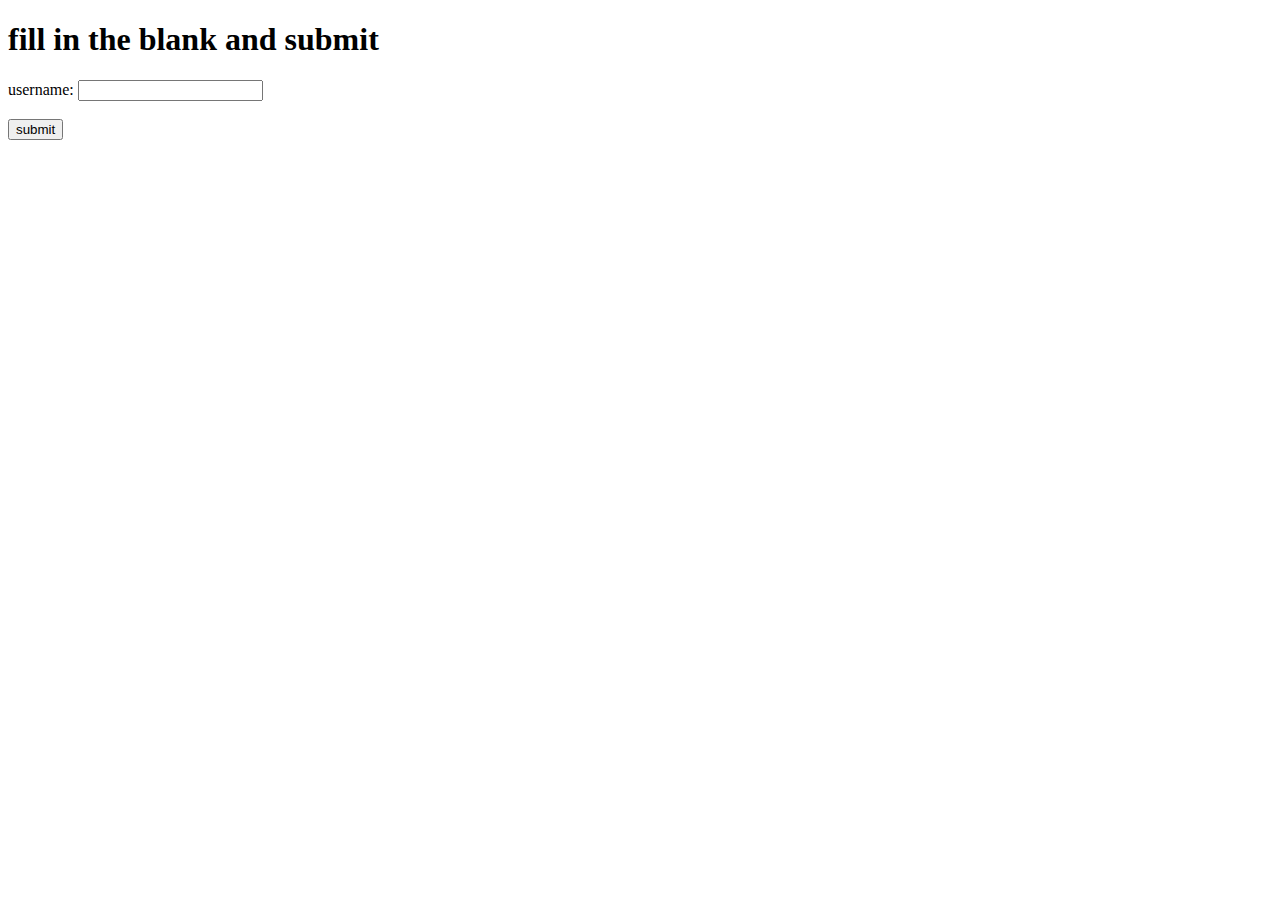
<file: index.html>
<!DOCTYPE html>
<html lang="en">
<head>
    <meta charset="UTF-8">
    <meta name="viewport" content="width=device-width, initial-scale=1.0">
    
    <title>my website</title>
</head>
<body>

    <h1 id="h1">fill in the blank and submit</h1>
    <label>username:</label>
    <input type="text" id="mytext"><br><br>
    <button id="mysubmit">submit</button>


    <script>
        document.getElementById("mysubmit").onclick = function(){
        document.getElementById("h1").textContent = "hello miles"
        }
        
        
    </script>
    
</body>
</html>
</file>
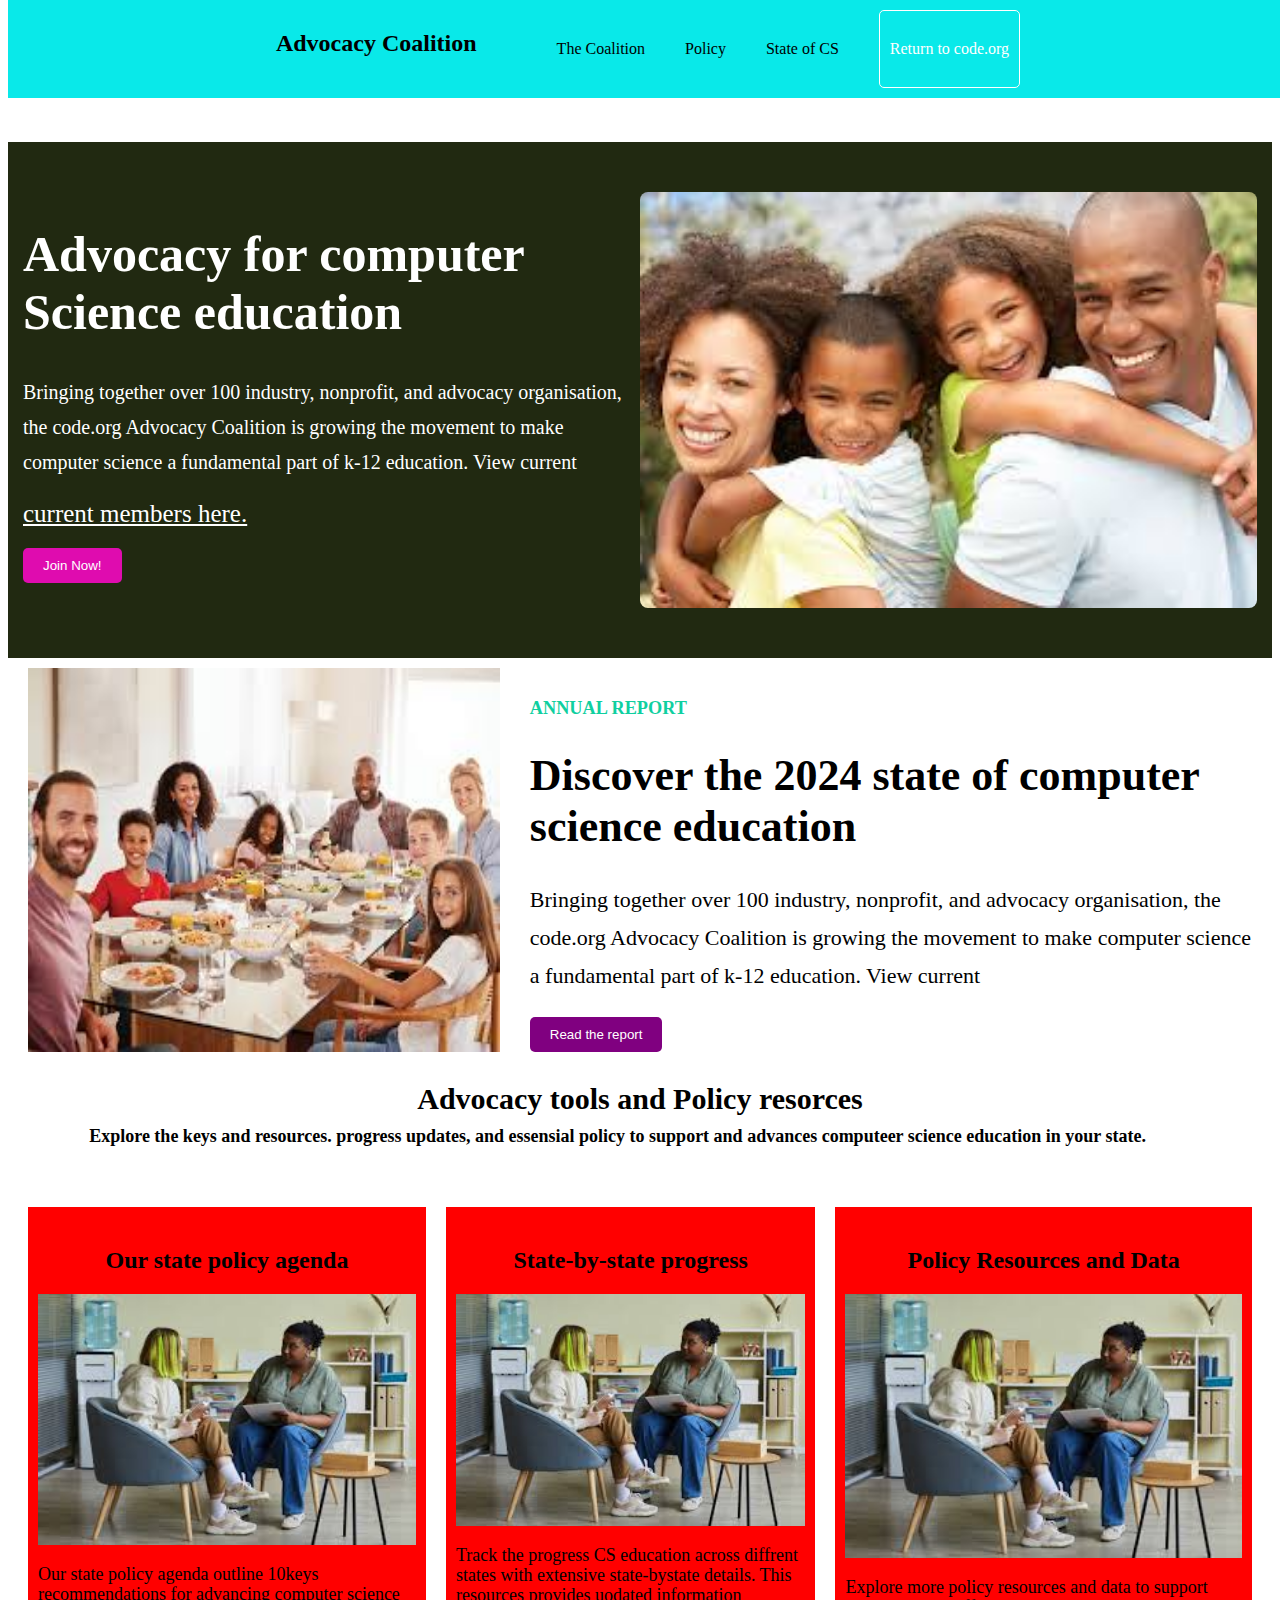
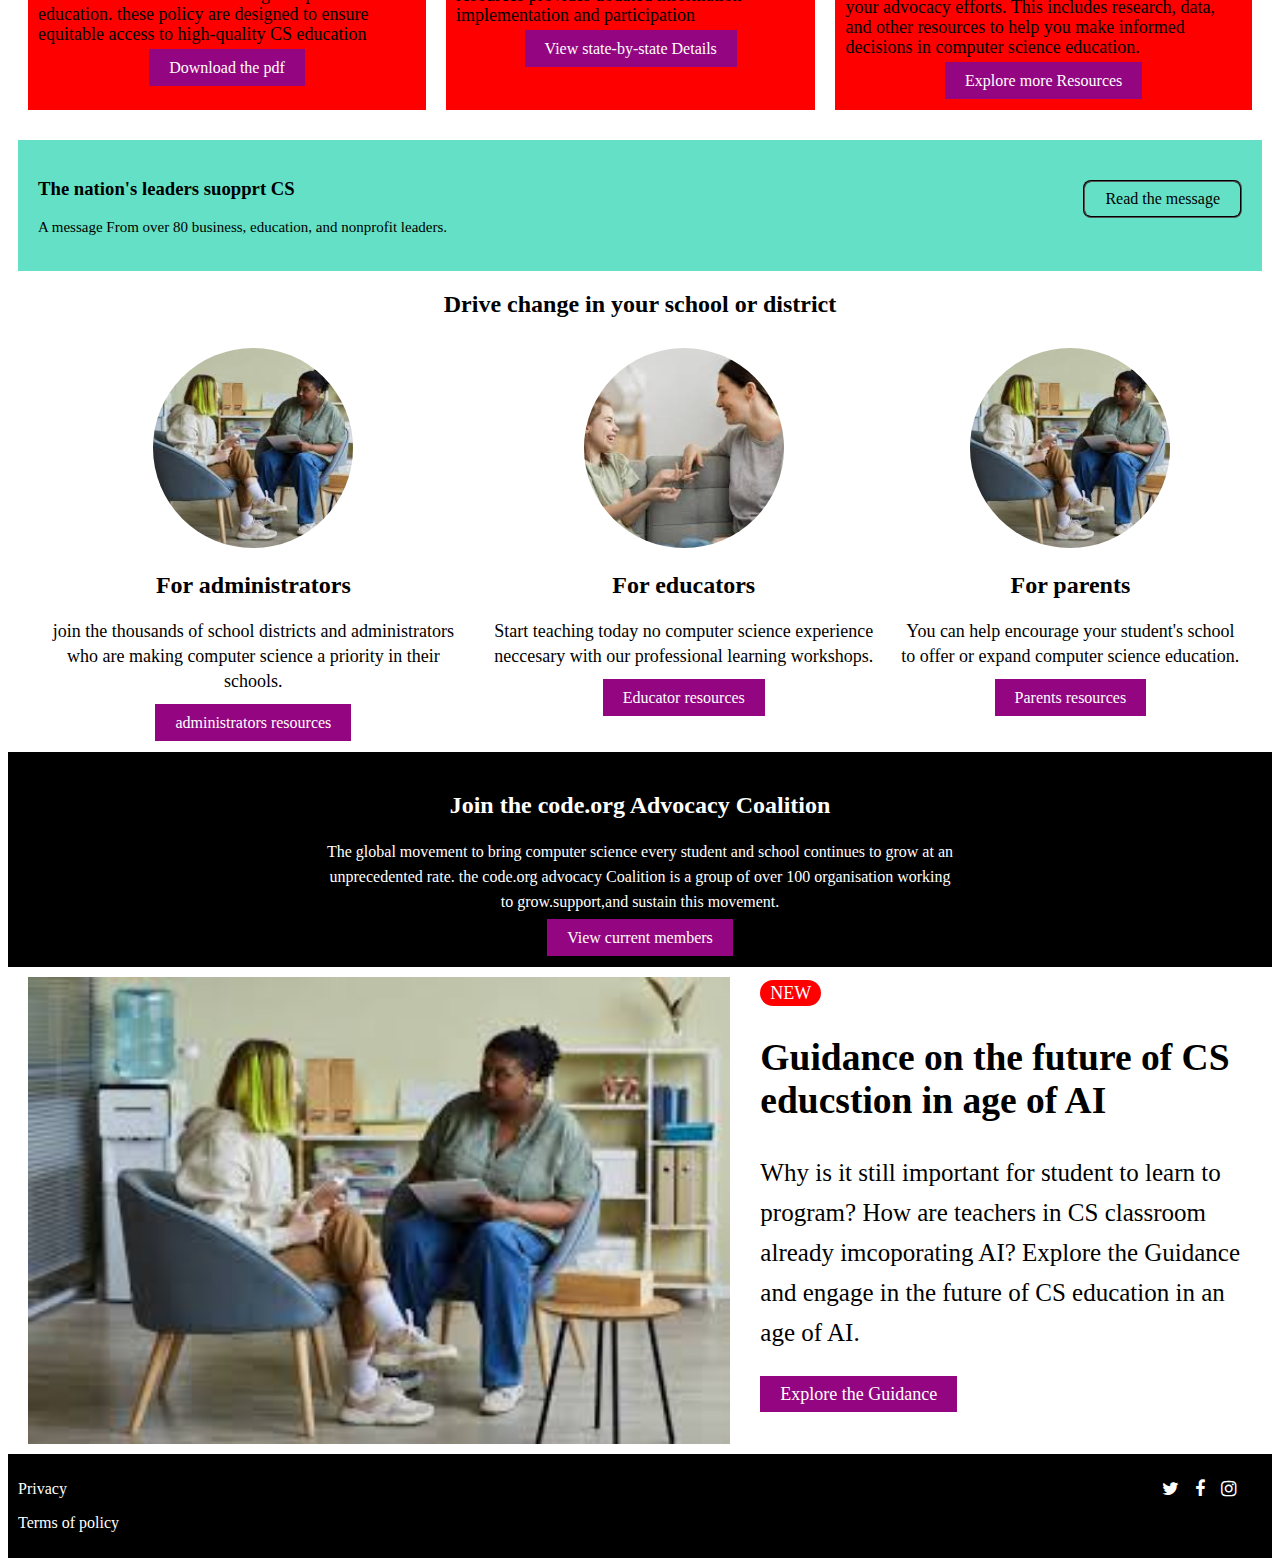
<file: iindex.html>
<!DOCTYPE html>
<html lang="en">
<head>
    <meta charset="UTF-8">
    <meta name="viewport" content="width=device-width, initial-scale=1.0">
    <title>Advocacy Coalition</title>
    <link rel="stylesheet" href="style.css">
    <link rel="stylesheet" href="https://cdnjs.cloudflare.com/ajax/libs/font-awesome/4.7.0/css/font-awesome.min.css">

    <header>
        <div class="navbar">
            <h2>Advocacy Coalition</h2>
            <ul class="navlink">
                <li>The Coalition</li>
                <li>Policy</li>
                <li>State of CS</li>
            </ul>
            <a href="" class="return-code">Return to code.org</a>
        </div>
    </header>

    <div class="hambuger-bars">
        
        <div class="nav">
            <div class="ham">
                
                <div class="hambuger" onclick="myFunction(this)">
                    <div class="bar1"></div>
                    <div class="bar2"></div>
                    <div class="bar3"></div>
                </div>
                
                
            </div>
            <div id="dropdown" class="navlist">
                <div class="logo">
                    
                    <b><h4 class="active">Science Advocacy</h4></b>
                </div>
               <a href="#">Home</a>
               <a href="#">About</a>
               <a href="#">Services</a>
               <a href="#">Academy</a>
               <a href="#">Contact</a>
               <a href="#" class="activo">Get Started</a>
            </div>
        </div>
    
    </div>
       
    <style>
        
    </style>
          
        <div class="header-container">
            <div class="sub-header-container">
                <h1>Advocacy for computer Science education</h1>
                <p>Bringing together over 100 industry, nonprofit, and advocacy organisation,
                    the code.org Advocacy Coalition is growing the movement to make computer
                    science a fundamental part of k-12 education. View current</p>
                    <a href="" class="current-tag">current members here.</a><br>
                <button class="btn1">Join Now!</button>
            </div>
            <img src="fampic.jpg" alt="">
        </div>

</head>
<body>
    <div class="top-container">
        <img src="famipic.jpg" alt="">
        <div class="sub-top-container">
            <h5>ANNUAL REPORT</h5>
            <h1>Discover the 2024 state of computer science education</h1>
            <p>Bringing together over 100 industry, nonprofit, and advocacy organisation,
                the code.org Advocacy Coalition is growing the movement to make computer
                science a fundamental part of k-12 education. View current</p>
                 <button class="btn2">Read the report</button>
        </div>
    </div>


    <div class="middle-policy">
       <h3>Advocacy tools and Policy resorces<h3>
        <p>Explore the keys and resources. progress updates,
             and essensial policy to support and advances
              computeer science education in your state.</p>
    </div>

    <div class="middle-container">
        <div class="sub-middle-cont">
            <h2>Our state policy agenda</h2>
            <img src="adultimg.jpg" alt="">
            <p>Our state policy agenda outline 10keys recommendations for advancing computer science education. these policy are designed to ensure equitable access to high-quality CS education</p>
            <a href="" class="btn-policy">Download the pdf</a>
        </div>

        <div class="sub-middle-cont">
            <h2>State-by-state progress</h2>
            <img src="adultimg.jpg" alt="">
            <p>Track the progress CS education across diffrent states with extensive state-bystate details. This resources provides uodated information implementation and participation</p>
             <a href="" class="btn-policy">View state-by-state Details</a>
        </div>

        <div class="sub-middle-cont">
            <h2>Policy Resources and Data</h2>
            <img src="adultimg.jpg" alt="">
            <p>Explore more policy resources and data to support your advocacy efforts. This includes research, data, and other resources to help you make informed decisions in computer science education.</p>
            <a href="resources.html" class="btn-policy">Explore more Resources</a>
        </div>
    </div>


    <div class="middle-nation">
        <a href="" class="btn4">Read the message</a>
        <h3>The nation's leaders suopprt CS</h3>
        <P>A message From over 80 business, education, and nonprofit leaders.</P>
    </div>

          <h2 class="drive-change">Drive change in your school or district</h2>
       
        <div class="advocacy-container">
            <div class="advocacy-card">
                <img src="adultimg.jpg" alt="">
                <h2>For administrators</h2>
                <p>join the thousands of school districts and administrators who are making computer science a priority in their schools.</p>
                <a href="" class="btn-drive">administrators resources</a>
            </div>

            <div class="advocacy-card">
                <img src="adultsimg.jpg" alt="">
                <h2>For educators</h2>
                <p>Start teaching today no computer science experience neccesary with our professional learning workshops.</p>
                <a href="" class="btn-drive">Educator resources</a>
            </div>

            <div class="advocacy-card">
                <img src="adultimg.jpg" alt="">
                <h2>For parents</h2>
                <p>You can help encourage your student's school to offer or expand computer science education.</p>
                <a href="" class="btn-drive">Parents resources</a>
            </div>
        </div>

    
    <div class="advocacy-coalition">
        <h2>Join the code.org Advocacy Coalition</h2>
        <p>The global movement to bring computer science every student and school continues to grow at an unprecedented rate. the code.org advocacy Coalition is a group of over 100 organisation working to grow.support,and sustain this movement.</p>
        <a href="" class="btn-view">View current members</a>
    </div>

    <div class="bottom-container">
        <img src="adultimg.jpg" alt="">
        <div class="sub-bottom">
            <a href="" class="new-btn">NEW</a>
            <h2>Guidance on the future of CS educstion in age of AI</h2>
            <p>Why is it still important for student to learn to program?
                How are teachers in CS classroom already imcoporating AI?
                Explore the Guidance  and engage in the future of CS education in an age of AI.
            </p>
            <a href="EXPLORE" class="btn-explore">Explore the Guidance</a>
        </div>
    </div>

    <div class="footer-container">

        <div class="sub-footer">

            <div class="icons">
                <i class='fa fa-twitter' class="twitter-box"  style='font-size:18px;color:#ffff;'></i>
                <i class='fa fa-facebook' class="facebook-box" style='font-size:18px;color: #fff;'></i>
                <i class='fa fa-instagram' class="social-instagram" style='font-size:18px;color:#fff;'></i>
            </div>


            <p>Privacy</p>
            <p>Terms of policy</p>
        </div>
    </div>






     <script>
        function myFunction(x) {
            x.classList.toggle("change");
            var dropdown = document.getElementById("dropdown");
            var navlist = document.querySelector(".navlist");
            if (dropdown.classList.contains("show")) {
                dropdown.classList.remove("show");
            } else {
                dropdown.classList.add("show");
            }

        }
    </script>
<!--
    <script>
        var ham = document.querySelector('.hambuger');
        var dropdown = document.getElementById('dropdown');
        ham.addEventListener('click', function() {
            dropdown.classList.toggle('show');
        });
        window.onclick = function(event) {
            if (!event.target.matches('.hambuger')) {
                var dropdowns = document.getElementsById("dropdown");
                for (var i = 0; i < dropdowns.length; i++) {
                    var openDropdown = dropdowns[i];
                    if (openDropdown.classList.contains('show')) {
                        openDropdown.classList.remove('show');
                    }
                }
            }
        }
    </script> -->
    <!-- <script>
        function myFunction(x) {
            x.classList.toggle("change");
            var dropdown = document.getElementById("dropdown");
            var navlist = document.querySelector(".navlist");
            if (dropdown.classList.contains("show")) {
                dropdown.classList.remove("show");
            } else {
                dropdown.classList.add("show");
            }

        }
    </script> -->
</body>
</html>
</file>
<file: style.css>
body{
    
}
header{
    width: 100%;
    background-color: rgb(9, 233, 233); 
    position: absolute;
    top: 0;
    position: fixed;
    align-items: center;
    padding: 0 0;
}
.navbar{
    width: 100%;
    display: flex;
    margin: 10px auto;
    justify-content: center;
}
.navlink{
    display: flex;
    margin: 30px 20px;
    list-style: none;
}
.navlink li{
    margin: 0 20px;
}
.return-code{
    color: #fff;
    border: 1px solid #fff;
    border-radius: 5px;
    place-content: center;
    text-decoration: none;
    padding: 10px;
}

/***hambuger**/
.hambuger{
    display: none;
}
/***header-container***/
.header-container{
    background-color: rgba(18, 27, 1, 0.938);
    display: flex;
    padding: 50px 15px;
    margin-top: 5%;
}
.sub-header-container{
    width: 100%;
    font-size: 25px;
}
.sub-header-container h1{
    color: #ffff;

}
.sub-header-container p{
    color: #fff;
    font-size: 20px;
    width: auto;
    line-height: 35px;
}
.current-tag{
    color: #fff;
}
.btn1{
    color: #fff;
    background-color: rgba(233, 10, 184, 0.952);
    padding: 10px 20px;
    border: none;
    margin: 20px 0 ;
    border-radius: 5px;
}
.btn1:hover{
    color: #fff;
    background-color: rgba(194, 4, 169, 0.849);
}
.header-container img{
    width: 100%;
    height: auto;
    border-radius: 8px;
}
/**top-container**/
.top-container{
    display: flex;
    margin: 10px 20px;
    justify-content: space-between;
    gap: 30px;
}
.top-container img{
    width: 100%;
}
.sub-top-container{
   font-size: 22px;
}
.sub-top-container h5{
    color: rgb(15, 207, 159);
}
.sub-top-container p{
    
    font-size: 22px;
    line-height: 38px;
}
.btn2{
    color: #fff;
    background-color: purple;
    padding: 10px 20px;
    border: none;
    border-radius: 5px;
}
.btn2:hover{
    color: #fff;
    background-color: rgba(194, 4, 169, 0.849);
}

/**middle-policy**/
.middle-policy{
    text-align: center;
    margin: 20px 10px;
    
    padding: 10px;
}
.middle-policy h3{
    width: 90%;
    font-size: 30px;
    margin: auto auto;
}
.middle-policy p{
    text-align: left;
    
    margin: 10px auto;
    font-size: 18px;
}

/***middle-container***/
.middle-container{
    display: flex;
    text-align: center;
    margin: 0 10px;
    padding: 10px 0px;  
}
.sub-middle-cont{ 
    background-color: red;
    margin: 10px 10px;
    padding: 20px 10px;
}
.sub-middle-cont img{
    width: 100%;
}
.sub-middle-cont p{
    width: auto;
    text-align: left;
    margin: 15px 0px;
    font-size:  18px;
    line-height: 20px;
}
.btn-policy{
    color: #fff;
    background-color: rgb(148, 6, 129);
    padding: 10px 20px;
    border: none;
    margin: 20px 0;
    text-decoration: none;
    
}
.btn-policy:hover{
    color: #fff;
    background-color: rgba(194, 4, 169, 0.849);
}
/***middle-nation**/
.middle-nation{
    margin: 10px 10px;
    background-color:rgb(99, 224, 197);
    padding: 20px 20px;
}
.middle-nation p{
    font-size: 15px;
}

.btn4{
    color: black;
    border-radius: 8px;
    text-decoration: none;
    border-style: groove;
    border-width: 2px;
    padding: 8px 20px;
    margin: 20px 0;
    float: right;
}
/***drive-change**/
.drive-change{
    text-align: center;
}

/**advocacy-container**/
.advocacy-container{
    display: flex;
    margin: 10px 20px;
    text-align: center;

}
.advocacy-card{
    margin: 10px 10px;
}
.advocacy-card img{
    width: 200px;
    height: 200px;
    border-radius: 50%;
    margin: 0 auto;
    object-fit: cover;
}
.advocacy-card p{
    text-align: center; 
    font-size: 18px;
    margin: 20px auto; 
    line-height: 25px;
     
}
.btn-drive{
    color: #fff;
    background-color: rgb(148, 6, 129);
    padding: 10px 20px;
    border: none;
    margin: 20px 0;
    text-decoration: none;
}
.btn-drive:hover{
    color: #fff;
    background-color: rgba(194, 4, 169, 0.849);
}

/**advocacy-coalition**/
.advocacy-coalition{
    color: #fff;
    text-align: center;
    background-color: black;
    padding: 20px 0;
}
.advocacy-coalition p{
    width: 50%;
    margin: 15px auto;
    line-height: 25px;
}
.btn-view{
    color: #fff;
    background-color: rgb(148, 6, 129);
    padding: 10px 20px;
    border: none;
    margin: 30px 0;
    text-decoration: none;
}
.btn-view:hover{
    color: #fff;
    background-color: rgba(194, 4, 169, 0.849);
}

/***bottom-container**/
.bottom-container{
    display: flex;
    text-align: center;
    margin: 10px 20px;
    gap: 30px;
}
.bottom-container img{
    width: 100%;
    height: auto;
}
.sub-bottom {
    width: 70%;
    text-align: left;
    font-size: 25px;
}
.sub-bottom p{
    font-size: 25px;
    line-height: 40px;
}
.new-btn{
    color: #fff;
    border-radius: 20px;
    padding:3px 10px;
    background-color:red;
    text-decoration: none;
    font-size: 18px;
}
.btn-explore{
    color: #fff;
    background-color: rgb(148, 6, 129);
    padding: 8px 20px;
    border: none;
    margin: 20px 0;
    text-decoration: none;
    font-size: 18px;
}
.btn-explore:hover{
    color: #fff;
    background-color: rgba(194, 4, 169, 0.849);
}

/***footer-container**/
.footer-container{
    width: 100%;
    color: #fff;
    background-color: black;
    padding: 10px 0px;
}
.sub-footer{
    margin: 10px 10px;
}
.icons{
    float: right;
    margin: 0 20px;
}
.icons i{
    margin: 0 6px;
}
@media only screen and (max-width:752px) {


    .navbar h2{
        color: #fff;
        font-size: 30px;
        cursor: pointer;
        margin: 25px 10px;
        
    }
    /* .navlink, a{
        display: none;  this was the course of the problem  you were adding display: none; to the navlink and it applies globally
    } */

    .navlink {
    display: none;
}

.navlink a {
    display: none;
}


    /**hambuger**/
    
            .hambuger {
                display: block;
                float: right;
                margin:10px ;
                cursor: pointer;
                place-content: center;
            }
        .nav{
            width: 350px;
            padding: 10px;
            float: right;
        }
        .bar1, .bar2, .bar3{
            width: 40px;
            height: 5px;
            background-color: black;
            margin: 5px 0;
            transition: 0.4s;
            display: block;
        }
        .change .bar1{
            background-color: #fff;
            transform:  translate(0, 10px) rotate(45deg);
        }
        .change .bar2{
            opacity: 0;
        }
        .change .bar3{
            background-color: #fff;
            transform: translate(0, -10px) rotate(-45deg);
        }
        .nav a{
            text-decoration: none;
            font-size: 18px;
            padding: 10px 10px;
            display: block;
            margin: 0px 0;
            transition: 0.4s;
        }
        .ham{
            margin: 0px 0;
            padding: 10px 10px;
        }
        .hambuger-bars{
            
            margin: 0px 0;
            padding: 10px 10px;
            position: fixed;
            right: 0;
            top: 0;
        }
        .logo{
            display: flex;
            align-items: center;
            justify-content: center;
            margin: 0px 0px;
            gap: 10px;
        }
        .active{
            color: #fff;
            margin: 0px 0;
            text-align: left;
            text-decoration: none;
            font-size: 20px;
            font-family: Arial, Helvetica, sans-serif;
        }
        .drimage{
            width: 10%;
            height: 30px;
            border-radius: 100px;
            margin: 0 10px;
        }
        .navlist{
            color: #fff;
            display: none;
            box-shadow: opx 8px 16px 0px rgb(0, 0, 0, 0.2);
            z-index: 1;
            cursor: pointer;
            background-color: black;
            padding: 10px 0;
            
            
        }
        .navlist a{
            color: #fff;
            list-style: none;
            margin: 0px 10px;
            text-decoration: none;
            padding: 10px 10px;
            display: block;
            transition: 0.4s;  
             
        }
        .navlist a:hover{
            color: #ffff;
            background-color: rgb(10, 199, 189);
            border-radius: 5px;
            padding: 10px 5px;
            margin: 20px 10px;
        }
        .activo{
            background-color: rgb(5, 159, 170);
            border-radius: 5px;
        }
        .show{
            display: block;
        }
    .header-container{
        display: block;
    }
    /***top-container**/
     .top-container{
        display: block;
     }
     .top-container img{
        width: 100%;
        height: auto;
     }
    /***middle-container***/
   .middle-container{
        display: block;
        padding: 20px 0;
        
    }
        .sub-middle-cont{
            width:100%;
            margin:0;
            background-color: transparent;
            padding: 10px 0;
        }
        .sub-middle-cont img{
            width: 100%;
        }
        .sub-middle-cont {
            text-align: left;
        }
        .sub-middle-cont p{
            color: black;
            
            text-align: left;
            margin: 20px 0;
        }
        .btn-policy{
            color: #fff;
            background-color: rgb(148, 6, 129);
            padding: 10px 20px;
            border: none;
            margin: 20px 0;
            text-decoration: none;
            
        }
        .btn3{
            
            text-align: center;
            background-color: green;
            
        }

        /**middle-nation**/
        .btn4{
            
        }
        /**drive-change**/
        .drive-change{
            width: 60%;
            font-size: 28px;
            text-align: center;
            margin: 10px auto;
            
        }
        /**advocacy-container**/
        .advocacy-container{
            display: block;
            margin: 20px 0;
        }
        .advocacy-card{
            margin: 20px 0;
            padding: 15px 0;
        }
        .advocacy-card p{
            color: rgba(0, 0, 0, 0.651);
        }
        .btn-drive{
            color: #fff;
            background-color: rgb(148, 6, 129);
            padding: 10px 15px;
            border: none;
            margin: 20px 0;
            text-decoration: none;
        }
        /**bottom-container**/
        .bottom-container{
            display: block;
        }
        .sub-bottom, h2, p{
            width: 100%;
            
        }
        .sub-bottom h2{
            font-size: 35px;
        }
        .sub-bottom p{
            font-size: 20px;
        }
        
}
</file>
